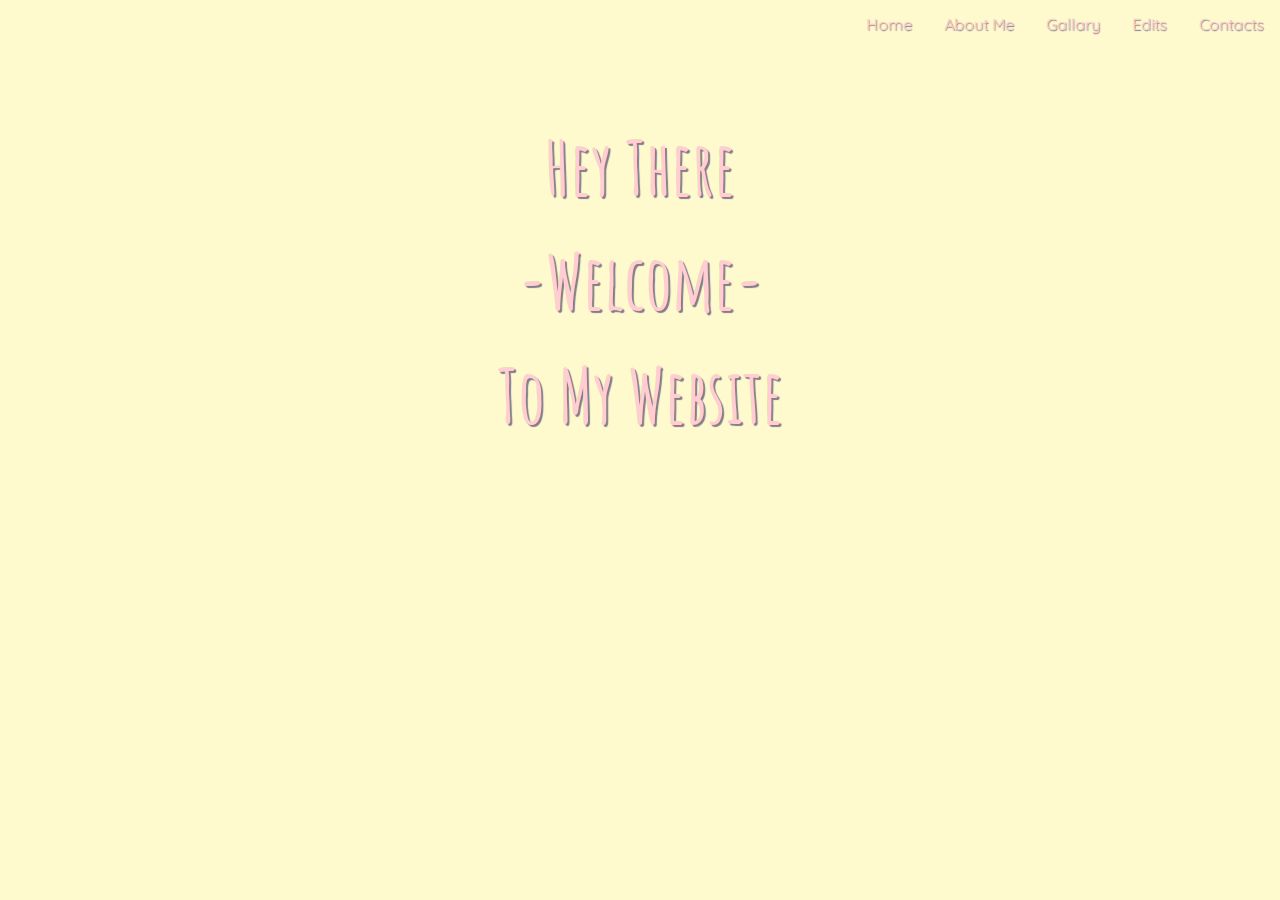
<file: index.html>
<!DOCTYPE html>
<head>
    <title>
        Mariya Phan
    </title>
    <link rel="stylesheet" type="text/css" href="./style.css">
    <link href="https://fonts.googleapis.com/css?family=Amatic+SC&display=swap" rel="stylesheet">
    <link href="https://fonts.googleapis.com/css?family=Quicksand&display=swap" rel="stylesheet">
    <link href="https://fonts.googleapis.com/css?family=Cookie&display=swap" rel="stylesheet">
</head>
<body>
<ol>
    <li style="float:right"><a class="active" href="funfact.html">Contacts</a></li>
    <li style="float:right"><a class="active" href="editing.html">Edits</a></li>
    <li style="float:right"><a class="active" href="gallary.html">Gallary</a></li>
    <li style="float:right"><a class="active" href="aboutme.html">About Me</a></li>
    <li style="float:right"><a class="active" href="index.html">Home</a></li>
</ol>
<br>
<br>
<br>
<br>
<br>
<br>
<h3 class="text" id="text2">Hey There</h3>
<br> 
<h2 class="text" id="text">-Welcome-</h2>
<br>
<h2 class="text" id="text1">To My Website</h2>
<br>
</body>
</file>
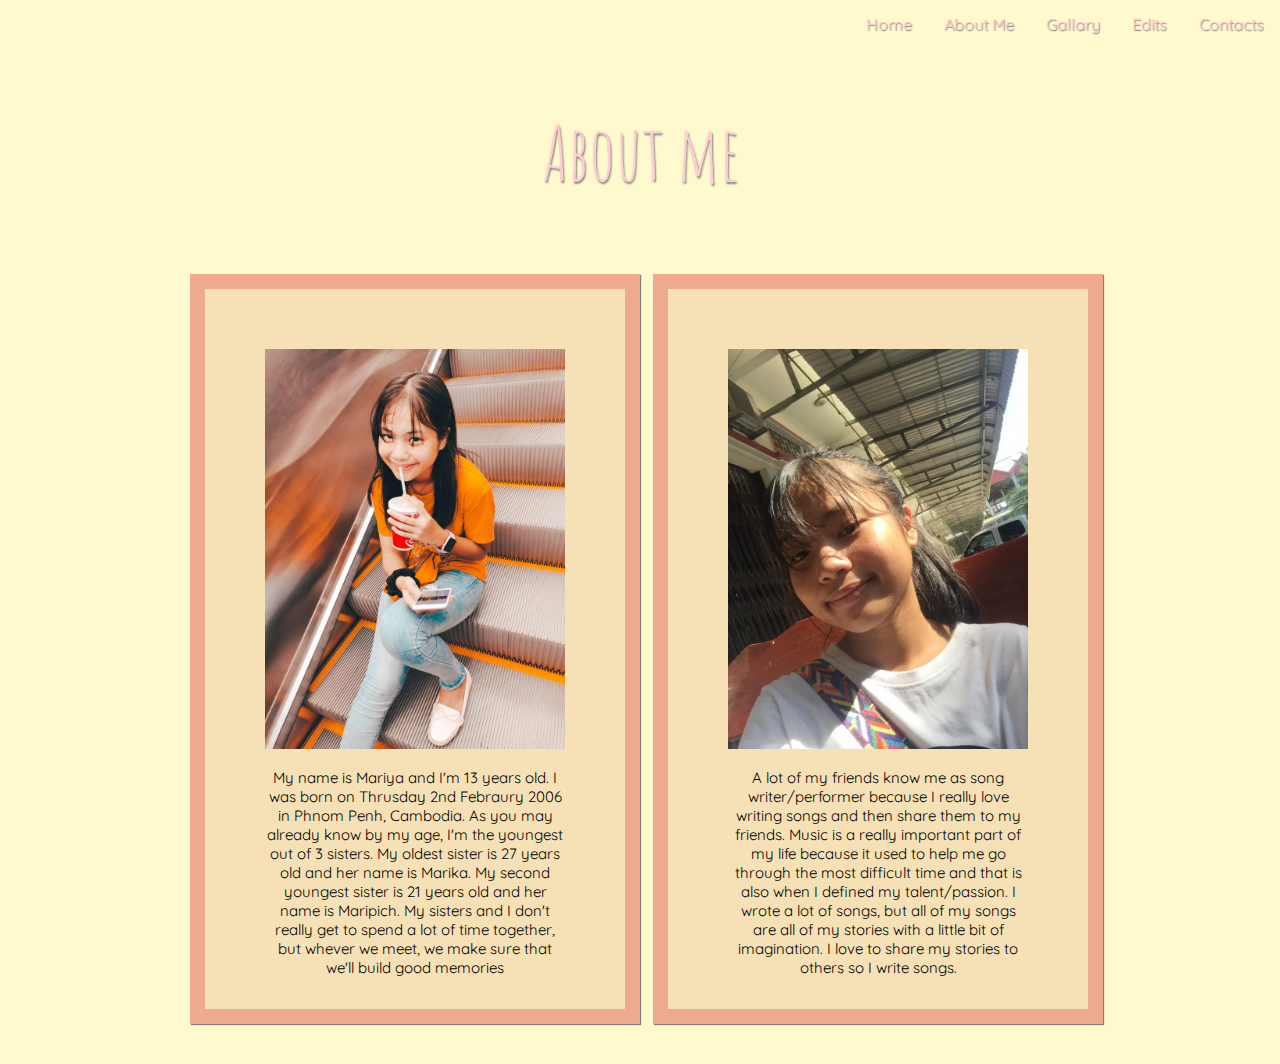
<file: aboutme.html>
<!DOCTYPE html>
<head>
    <title>
        Mariya Phan
    </title>
    <link rel="stylesheet" type="text/css" href="./style2.css">
    <link href="https://fonts.googleapis.com/css?family=Amatic+SC&display=swap" rel="stylesheet">
    <link href="https://fonts.googleapis.com/css?family=Quicksand&display=swap" rel="stylesheet">
    <link href="https://fonts.googleapis.com/css?family=Cookie&display=swap" rel="stylesheet">
</head>
<body>
<ol>
    <li style="float:right"><a class="active" href="funfact.html">Contacts</a></li>
    <li style="float:right"><a class="active" href="editing.html">Edits</a></li>
    <li style="float:right"><a class="active" href="gallary.html">Gallary</a></li>
    <li style="float:right"><a class="active" href="aboutme.html">About Me</a></li>
    <li style="float:right"><a class="active" href="index.html">Home</a></li>
</ol>
<br>
<br>
<br>
<br>
<br>
<h3 class="title">About me</h3>
<div class="div">
    <img src="./images/IMG_0665.JPG">
   <p>My name is Mariya and I'm 13 years old. I was born on Thrusday 2nd Febraury 2006 in Phnom Penh, Cambodia. As you may already know by my age,
       I'm the youngest out of 3 sisters. My oldest sister is 27 years old and her name is Marika. My second youngest sister is 21 years old and her name is Maripich. 
       My sisters and I don't really get to spend a lot of time together, but whever we meet, we make sure that we'll build good memories
   </p>
</div>
<div class="div2">
    <img src="./images/me.jpg">
    <p>A lot of my friends know me as song writer/performer because I really love writing songs and then share them to my friends. Music is a really important
        part of my life because it used to help me go through the most difficult time and that is also when I defined my talent/passion. I wrote a lot of songs, but
        all of my songs are all of my stories with a little bit of imagination. I love to share my stories to others so I write songs.
    </p>
</div>
<br>
<br>
<br>
</body>
</file>
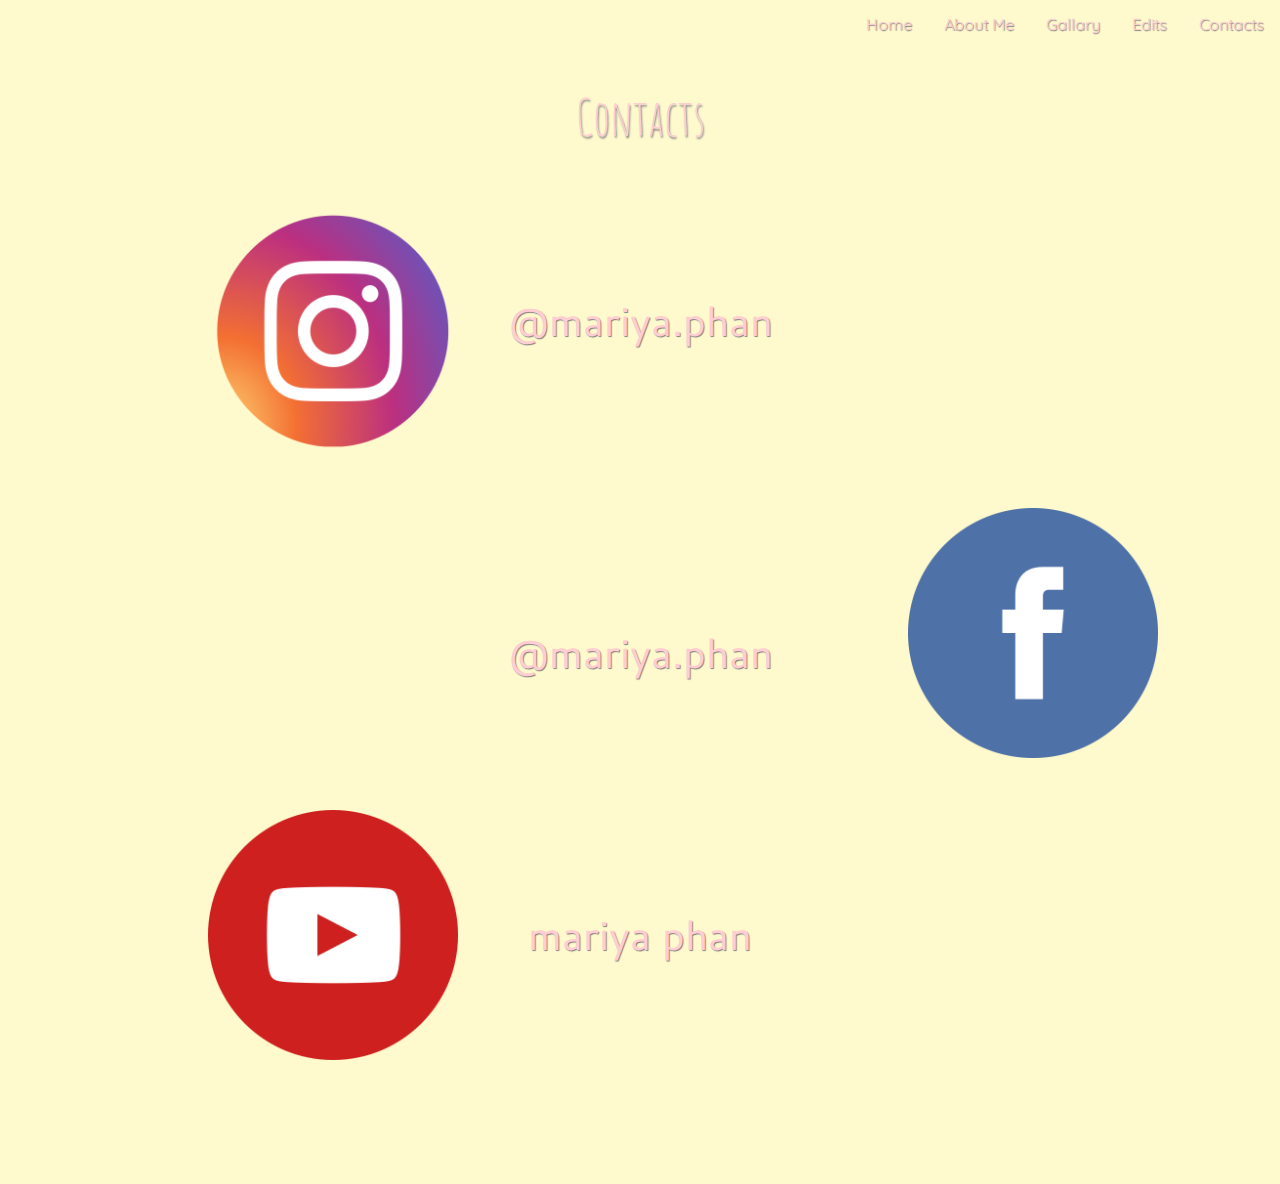
<file: funfact.html>
<!DOCTYPE html>
<head>
    <title>
        Mariya Phan
    </title>
    <link rel="stylesheet" type="text/css" href="./style3.css">
    <link href="https://fonts.googleapis.com/css?family=Amatic+SC&display=swap" rel="stylesheet">
    <link href="https://fonts.googleapis.com/css?family=Quicksand&display=swap" rel="stylesheet">
    <link href="https://fonts.googleapis.com/css?family=Cookie&display=swap" rel="stylesheet">
    <link href="https://fonts.googleapis.com/css?family=Cantarell&display=swap" rel="stylesheet">
</head>
<body>
<ol>
    <li style="float:right"><a class="active" href="funfact.html">Contacts</a></li>
    <li style="float:right"><a class="active" href="editing.html">Edits</a></li>
    <li style="float:right"><a class="active" href="gallary.html">Gallary</a></li>
    <li style="float:right"><a class="active" href="aboutme.html">About Me</a></li>
    <li style="float:right"><a class="active" href="index.html">Home</a></li>
</ol>
<br>
<br>
<br>
<br>
<h3 class="title">Contacts</h3>
<a href= "https://www.instagram.com/mariya.phan/"target="_blank"><img class="img" src="./images/insta.png"></a>
<a href= "https://www.instagram.com/mariya.phan/"target="_blank"><h2 class="h2"> @mariya.phan </h2></a>
<a href="https://www.facebook.com/mariya.phan"target="_blank"><img class="img2" src="./images/fb.png"></a>
<a href="https://www.facebook.com/mariya.phan"target="_blank"><h2 class="h1">@mariya.phan</h2></a>
<a href="https://www.youtube.com/channel/UCWOPjVKjEhgbn-pmJzwQKSA?view_as=subscriber"target="_blank"><img class="img3" src="./images/yt.png"></a>
<a href="https://www.youtube.com/channel/UCWOPjVKjEhgbn-pmJzwQKSA?view_as=subscriber"target="_blank"><h2 class="h3">mariya phan</h2></a>
<br>
<br>
<br>
<br>
<br>
</body>
</file>
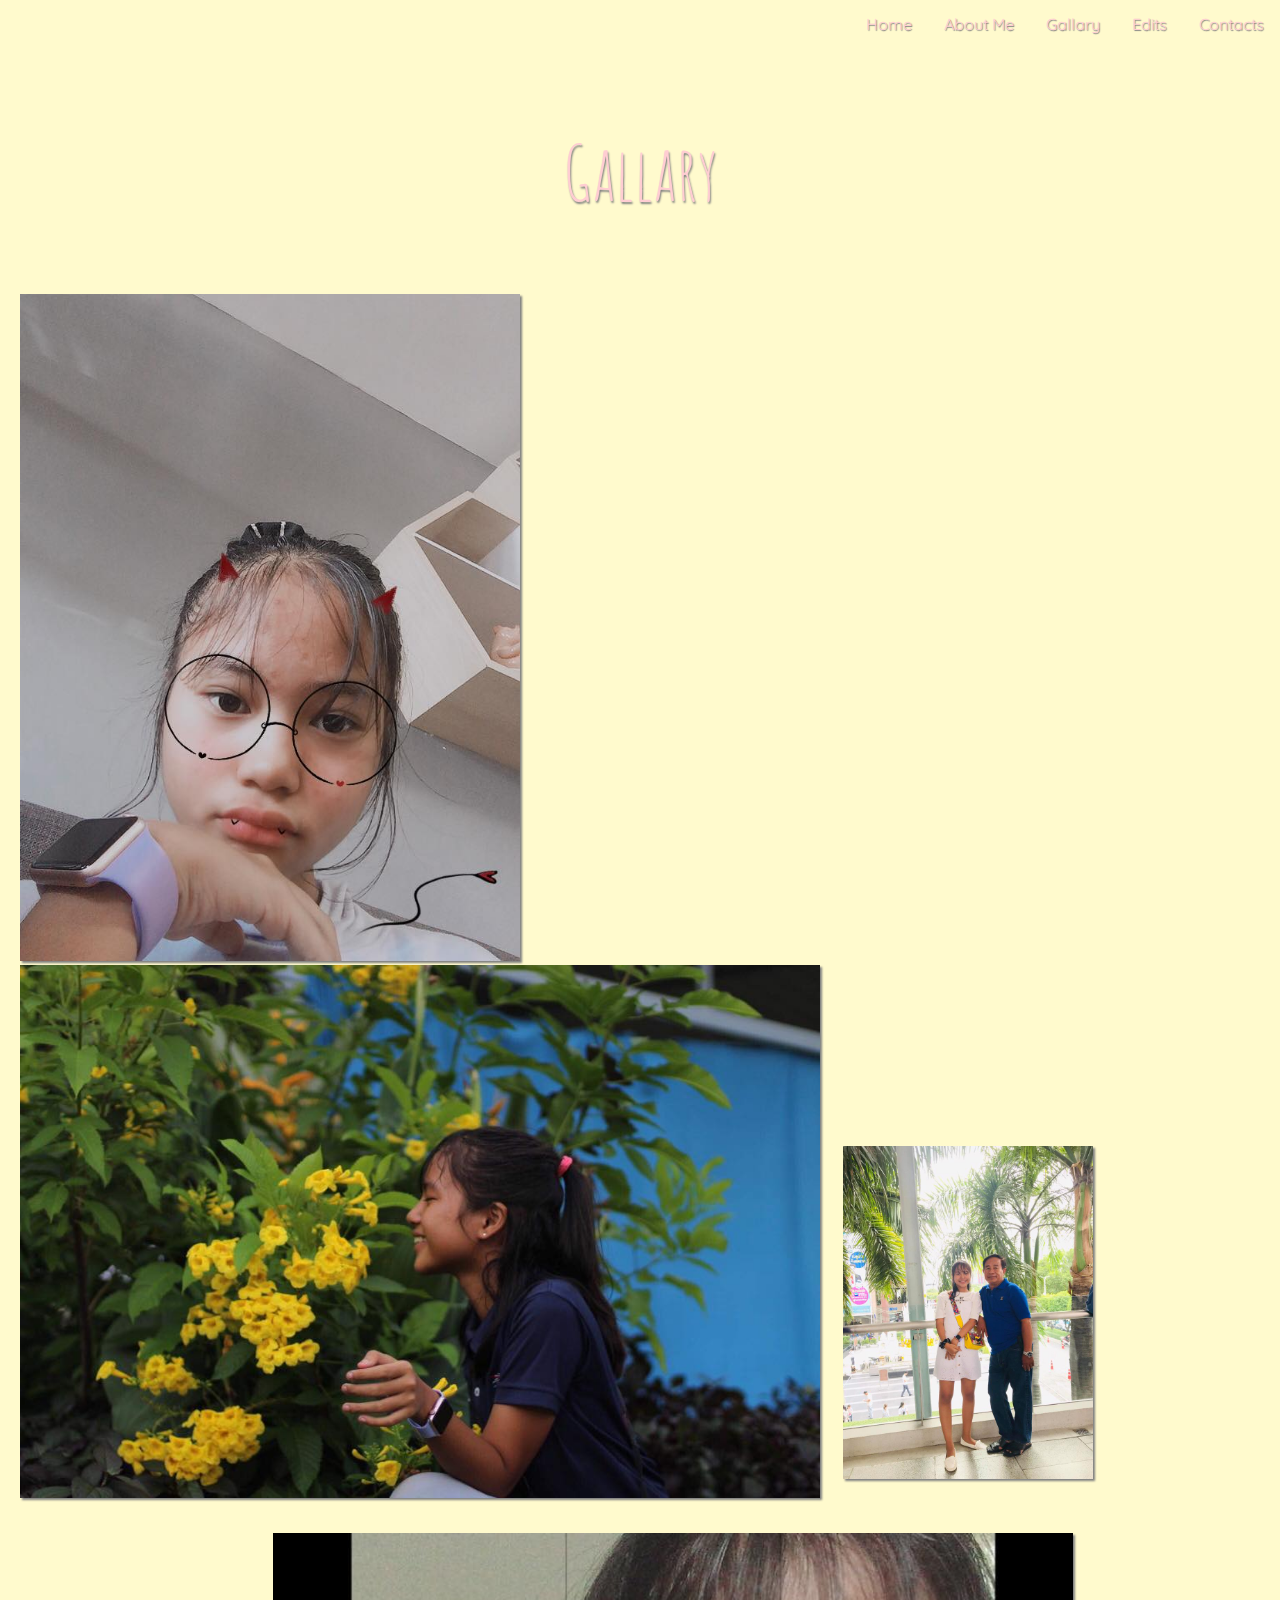
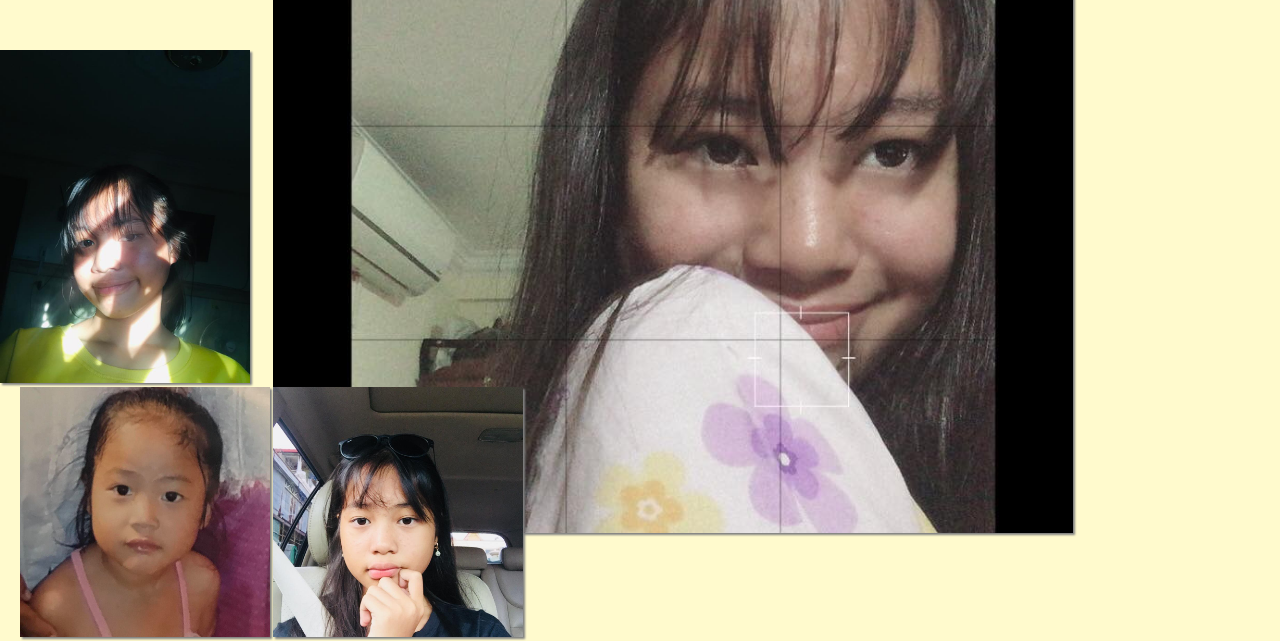
<file: gallary.html>
<!DOCTYPE html>
<head>
    <title>
        Mariya Phan
    </title>
    <link rel="stylesheet" type="text/css" href="./style4.css">
    <link href="https://fonts.googleapis.com/css?family=Amatic+SC&display=swap" rel="stylesheet">
    <link href="https://fonts.googleapis.com/css?family=Quicksand&display=swap" rel="stylesheet">
    <link href="https://fonts.googleapis.com/css?family=Cookie&display=swap" rel="stylesheet">
</head>
<body>
<ol>
    <li style="float:right"><a class="active" href="funfact.html">Contacts</a></li>
    <li style="float:right"><a class="active" href="editing.html">Edits</a></li>
    <li style="float:right"><a class="active" href="gallary.html">Gallary</a></li>
    <li style="float:right"><a class="active" href="aboutme.html">About Me</a></li>
    <li style="float:right"><a class="active" href="index.html">Home</a></li>
</ol>
<br>
<br>
<br>
<br>
<br>
<br>
<h3 class="title">Gallary</h3>
<img class="img" src="./images/me1.jpg">
<img class="img3" src="./images/me2.jpg">
<img class="img2" src="./images/me3.jpg">
<img class="img4" src="./images/me4.jpg">
<img class="img5" src="./images/me6.jpg">
<img class="img6" src="./images/yearbook.jpg">
<img class="img7" src="./images/me9.jpg">
</file>
<file: style.css>
body {
    background:lemonchiffon;
    font-family: "Amatic SC";
    background-image: url("https://images.unsplash.com/photo-1542435503-956c469947f6?ixlib=rb-1.2.1&ixid=eyJhcHBfaWQiOjEyMDd9&w=1000&q=80");
    background-size: cover; 
    background-position: center center center;
    background-repeat: no-repeat;
    margin: auto;
}

.text {
    text-align: center;
    font-size: 75px;
    color: #ffcdd2;
    text-shadow: 2px 2px 1px grey;
    margin: 0;
    text-align:center;
    display:block;
}

ol {
    list-style-type:none;
    margin: 0;
    padding: 0;
    font-family:"Quicksand";
}

li {
    display: inline;
}

li {
    float: right;
}
  
a {
    display: block;
    padding: 8px;
}

ol {
    background-color:#ffcdd2;
}

li a {
    display: block;
    color: #ffcdd2;
    text-align: center;
    padding: 14px 16px;
    text-decoration: none;
    text-shadow: 1px 1px 1px grey;
}
</file>
<file: style2.css>
body {
    background:lemonchiffon;
    font-family: "Amatic SC";
    background-image: url("https://images.unsplash.com/photo-1542435503-956c469947f6?ixlib=rb-1.2.1&ixid=eyJhcHBfaWQiOjEyMDd9&w=1000&q=80");
    background-size: cover; 
    background-position: center center;
    background-repeat: no-repeat;
    margin: auto;
}

ol {
    list-style-type:none;
    margin: 0;
    padding: 0;
    font-family:"Quicksand";
}

li {
    display: inline;
}

li {
    float: right;
}
  
a {
    display: block;
    padding: 8px;
}

ol {
    background-color:#ffcdd2;
}

li a {
    display: block;
    color: #ffcdd2;
    text-align: center;
    padding: 14px 16px;
    text-decoration: none;
    text-shadow: 1px 1px 1px grey;
}

.active {
    display:block;
}

.div {
    background-color: #f6e0b5;
    width: 300px;
    height: 600px;
    border: 15px solid 	#eea990;
    box-shadow: 1px 1px 1px grey;
    padding: 60px;
    margin-left:190px;
    font-family:"Quicksand";
    font-size:15px;
    text-align:center;
    display:inline-block;
}

img {
    max-width: 100%;
}

.div2 {
    background-color: #f6e0b5;
    width: 300px;
    height: 600px;
    border: 15px solid 	#eea990;
    box-shadow: 1px 1px 1px grey;
    padding: 60px;
    margin-left:10px;
    font-family:"Quicksand";
    font-size:15px;
    text-align:center;
    display:inline-block;
}

.title {
    font-family:"AMATIC SC";
    color:#ffcdd2;
    font-weight: 100;
    text-align:center;
    font-size:75px;
    margin-top:5px;
    padding:0px;
    text-shadow: 1px 2px 2px grey;
}

.title2 {
    font-family:"AMATIC SC";
    color:#ffcdd2;
    font-weight: 100;
    text-align:center;
    font-size:70px;
    margin-bottom:10px;
    padding:0px;
    text-shadow: 1px 2px 2px grey; 
}

.quote {
    display:inline-block;
    text-align:center;
    padding:0px;
    margin:0px;
}

.quote {
    background-color: #f6e0b5;
    width: 300px;
    height: 600px;
    border: 15px solid 	#eea990;
    box-shadow: 1px 1px 1px grey;
    padding: 60px;
    margin-left:10px;
    font-family:"Quicksand";
    font-size:15px;
    text-align:center;
    display:inline-block;
}
</file>
<file: style3.css>
body {
    background:lemonchiffon;
    font-family: "Amatic SC";
    background-image: url("https://images.unsplash.com/photo-1542435503-956c469947f6?ixlib=rb-1.2.1&ixid=eyJhcHBfaWQiOjEyMDd9&w=1000&q=80");
    background-size: cover; 
    background-position: center center center;
    background-repeat: no-repeat;
    margin: auto;
}

.text {
    text-align: center;
    font-size: 75px;
    color: #ffcdd2;
    text-shadow: 2px 2px 1px grey;
    margin: 0;
    display:block;
}

ol {
    list-style-type:none;
    margin: 0;
    padding: 0;
    font-family:"Quicksand";
}

li {
    display: inline;
}

li {
    float: right;
}
  
a {
    display: block;
    padding: 8px;
}

ol {
    background-color:#ffcdd2;
}

li a {
    display: block;
    color: #ffcdd2;
    text-align: center;
    padding: 14px 16px;
    text-decoration: none;
    text-shadow: 1px 1px 1px grey;
}

.title {
    font-family:"AMATIC SC";
    color:#ffcdd2;
    font-weight: 100;
    text-align:center;
    font-size:50px;
    margin-top:5px;
    padding:0px;
    text-shadow: 1px 2px 2px grey;
}


.img { 
    margin-left:200px;
    display:block;
    width:250px;
}
a {
    text-decoration:none;
}
.h2 {
    color:#ffcdd2;
    font-size:20px;  
    text-shadow: 1px 1px 1px grey;
    font-weight:200;
    text-align:center;
    margin-top:-180px;
    font-family:"Cantarell";
    text-align:center;
    font-size:40px;
}

.img2 {
    margin-left:900px;
    margin-top:20px;
    display:block;
    width:250px;
}

.h1 {
    color:#ffcdd2;
    font-size:20px;
    text-shadow: 1px 1px 1px grey;
    font-weight:200;
    margin-top:-150px;
    text-align:center;
    font-family:"Cantarell";
    font-size:40px;
}

.img3 {
    margin-left:200px;
    margin-top:20px;
    display:block;
    width:250px;
}

.h3 {
    color:#ffcdd2;
    font-size:20px;
    text-shadow: 1px 1px 1px grey;
    font-weight:200;
    margin-top:-170px;
    text-align:center;
    font-family:"Cantarell";
    font-size:40px;
}
</file>
<file: style4.css>
body {
    background:lemonchiffon;
    font-family: "Amatic SC";
    background-image: url("https://images.unsplash.com/photo-1542435503-956c469947f6?ixlib=rb-1.2.1&ixid=eyJhcHBfaWQiOjEyMDd9&w=1000&q=80");
    background-size: cover; 
    background-position: center center center;
    background-repeat: no-repeat;
    margin: auto;
}

ol {
    list-style-type:none;
    margin: 0;
    padding: 0;
    font-family:"Quicksand";
}

li {
    display: inline;
}

li {
    float: right;
}
  
a {
    display: block;
    padding: 8px;
}

ol {
    background-color:#ffcdd2;
}

li a {
    display: block;
    color: #ffcdd2;
    text-align: center;
    padding: 14px 16px;
    text-decoration: none;
    text-shadow: 1px 1px 1px grey;
}

.active {
    display:block;
}

.title {
    font-family:"AMATIC SC";
    color:#ffcdd2;
    font-weight: 100;
    text-align:center;
    font-size:75px;
    margin-top:5px;
    padding:0px;
    text-shadow: 1px 2px 2px grey;
    display:block;
}

.img {
    width:500px;
    margin-top:0px;
    margin-left:20px;
    box-shadow: 2px 2px 2px grey;
    display:inline-block;
}

.img3 {
    width:800px;
    margin-bottom:131px;
    margin-left:20px;
    box-shadow: 2px 2px 2px grey;
    display:inline-block;
}

.img2 {
    width:250px;
    margin-bottom:150px;
    margin-left:20px;
    box-shadow: 2px 2px 2px grey;
    display:inline-block;
}

.img4 {
    width:250px;
    margin-bottom:150px;
    margin-left:0px;
    box-shadow:2px 2px 2px grey;
    display:inline-block;
}

.img5 {
    width:800px;
    margin-top:-100px;
    margin-left:20px;
    box-shadow: 2px 2px 2px grey;
    display:inline-block;
}

.img6 {
    width:250px;
    margin-top:-150px;
    margin-left:20px;
    box-shadow: 2px 2px 2px grey;
    display:inline-block;
}

.img7 {
    width:250px;
    margin-top:-150px;
    margin-left:0px;
    box-shadow: 2px 2px 2px grey;
    display:inline-block;
}
</file>
